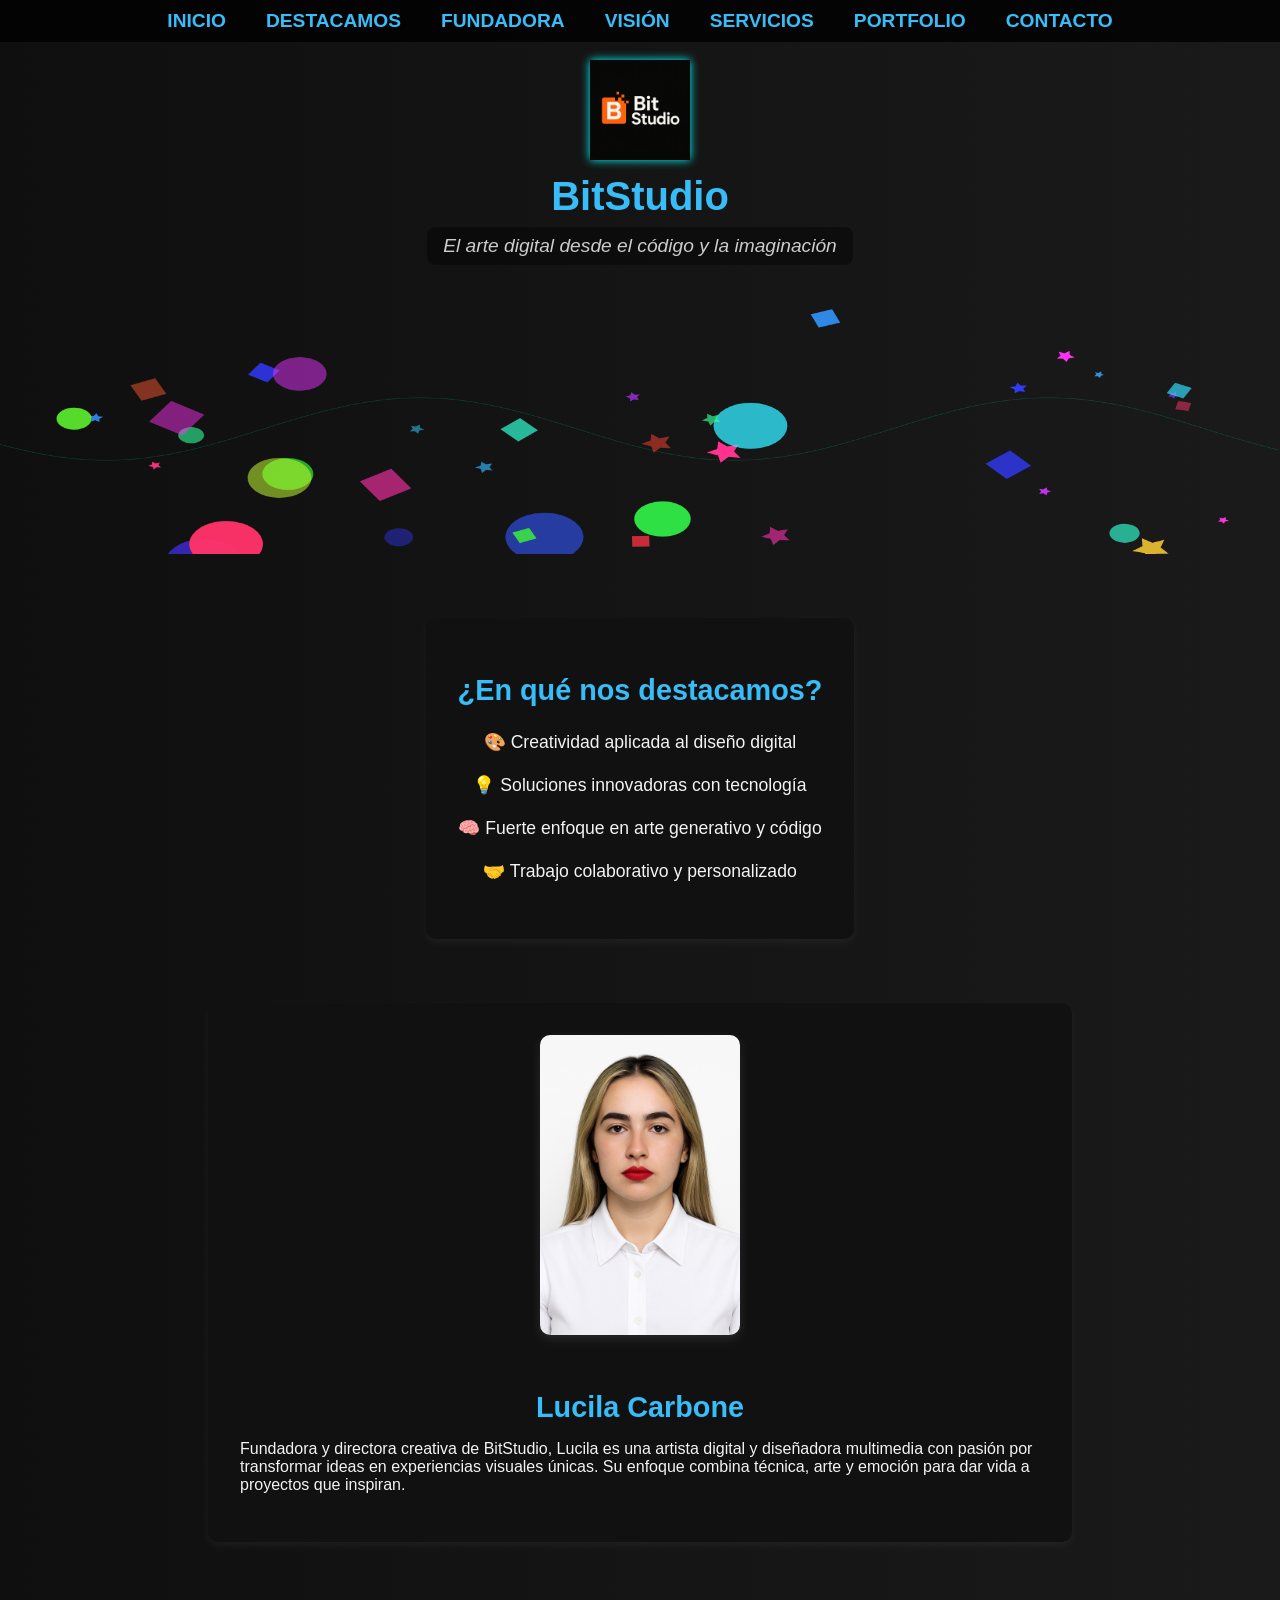
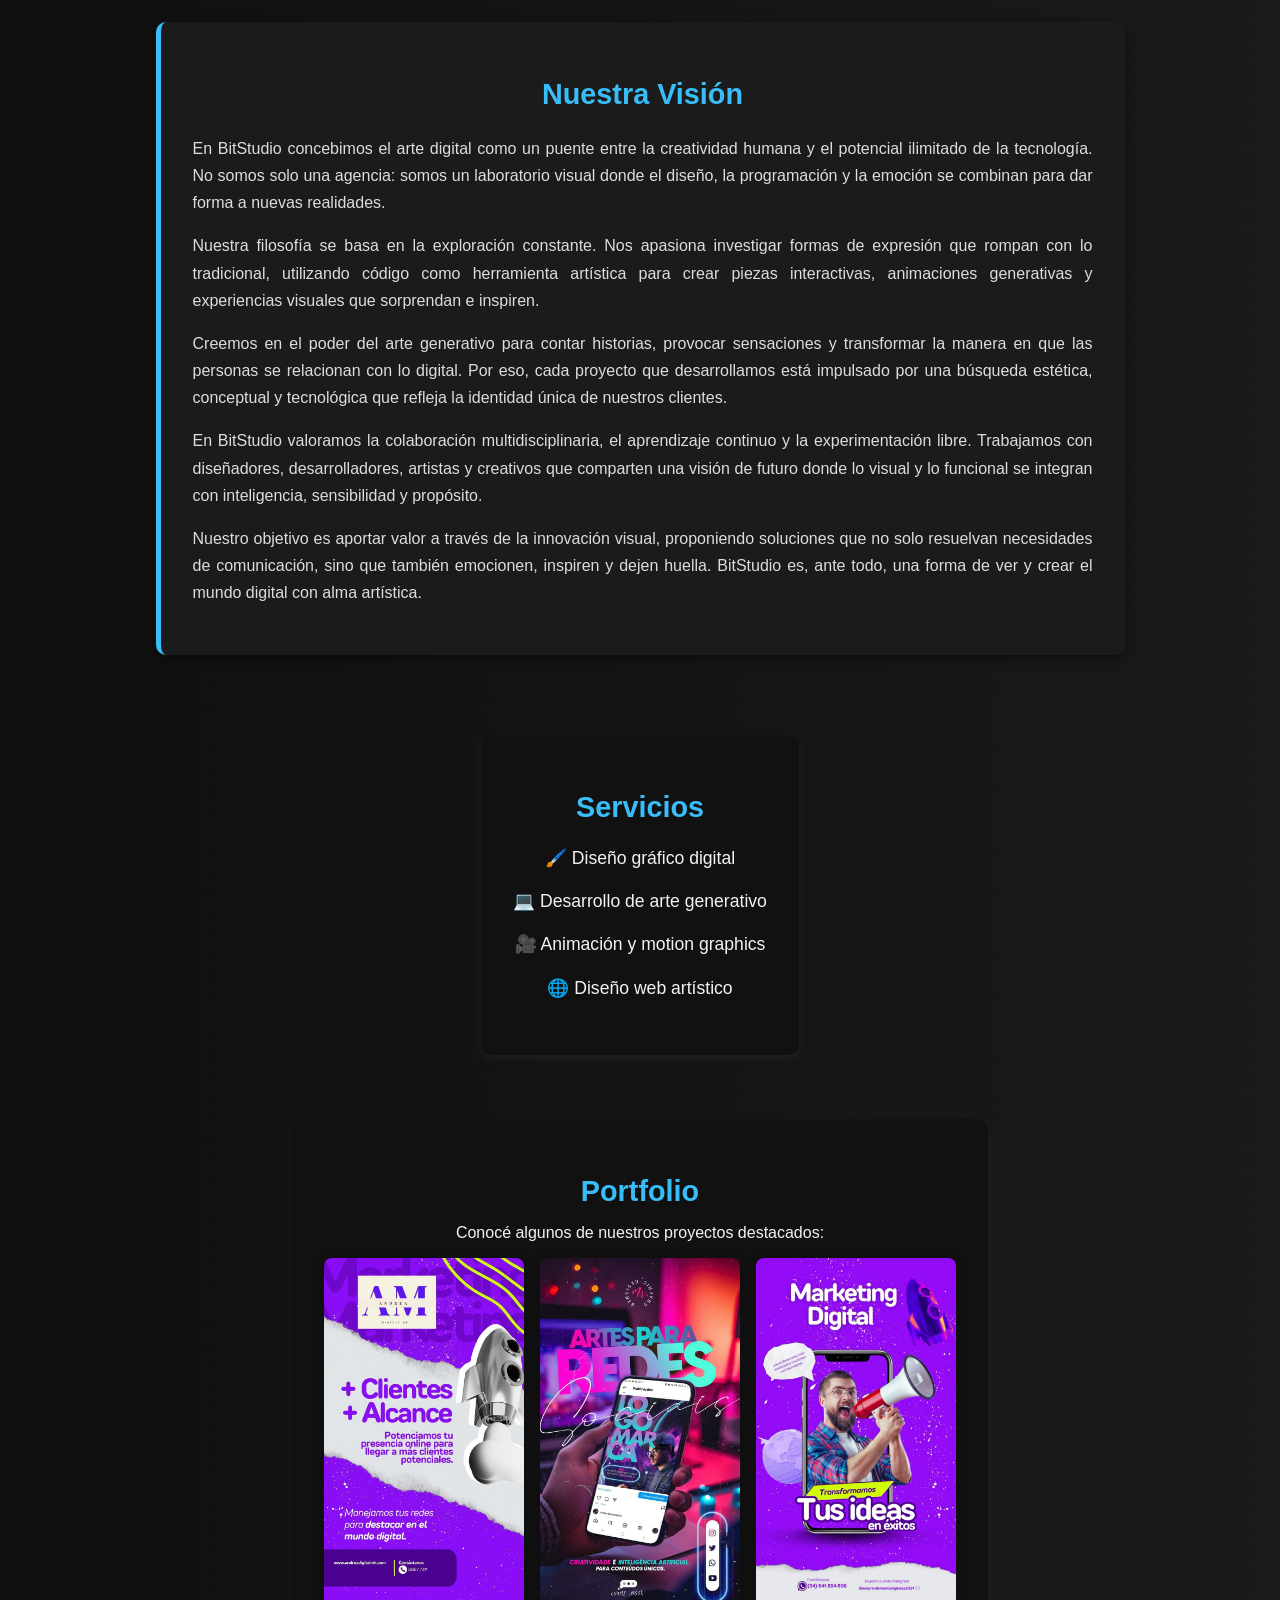
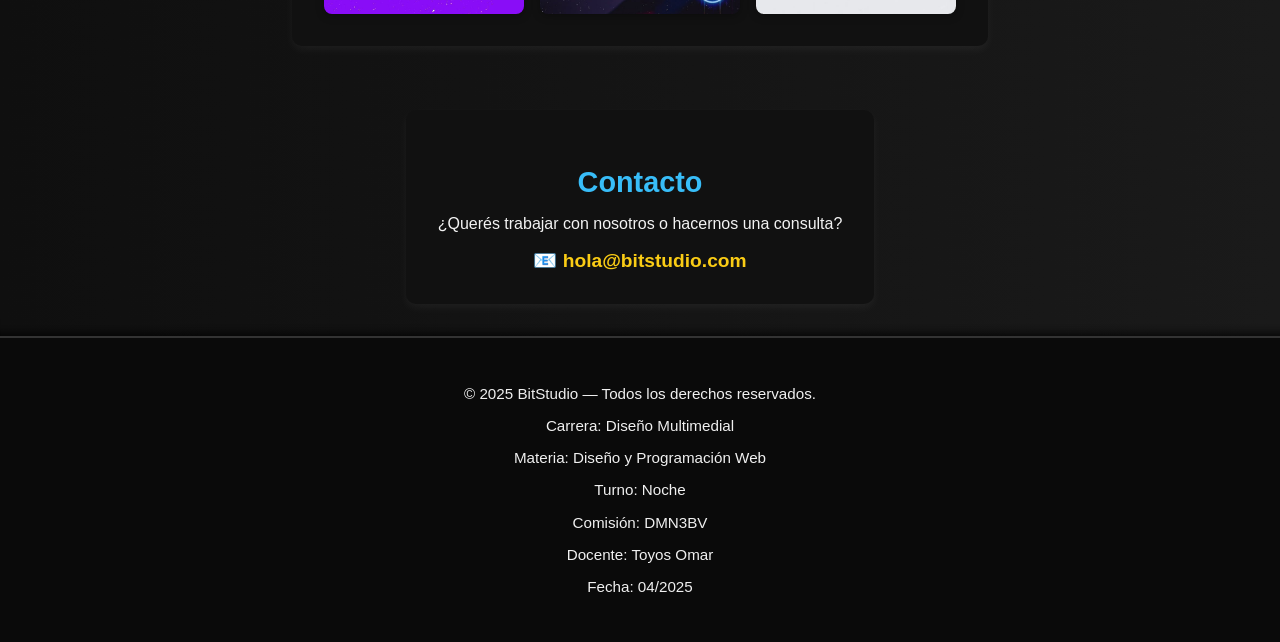
<file: Carbone_lucila_1er_parcial_DMN3BV/landing/index.html>
<!DOCTYPE html>
<html lang="es">
<head>
  <meta charset="UTF-8">
  <title>BitStudio</title>
  <link rel="stylesheet" href="style.css">
  <script src="script.js" defer></script>
</head>
<body>

  <!-- Menú de navegación -->
  <nav class="navegacion">
    <ul>
      <li><a href="#inicio">Inicio</a></li>
      <li><a href="#destacamos">Destacamos</a></li>
      <li><a href="#fundadora">Fundadora</a></li>
      <li><a href="#vision">Visión</a></li>
      <li><a href="#servicios">Servicios</a></li>
      <li><a href="#portfolio">Portfolio</a></li>
      <li><a href="#contacto">Contacto</a></li>
    </ul>
  </nav>

  <!-- Header -->
  <header id="inicio">
    <img src="bitstudio_logo.png" alt="BitStudio Logo" class="logo">
    <h1>BitStudio</h1>
    <p class="bajada">El arte digital desde el código y la imaginación</p>
  </header>

  <!-- Fondo animado -->
  <canvas id="artCanvas"></canvas>

  <!-- Sección Destacamos -->
  <section class="destacamos" id="destacamos">
    <h2>¿En qué nos destacamos?</h2>
    <ul>
      <li>🎨 Creatividad aplicada al diseño digital</li>
      <li>💡 Soluciones innovadoras con tecnología</li>
      <li>🧠 Fuerte enfoque en arte generativo y código</li>
      <li>🤝 Trabajo colaborativo y personalizado</li>
    </ul>
  </section>

  <!-- Sección Fundadora -->
  <section class="fundadora" id="fundadora">
    <img src="lucila_carbone.png" alt="Foto de Lucila Carbone">
    <div>
      <h2>Lucila Carbone</h2>
      <p>
        Fundadora y directora creativa de BitStudio, Lucila es una artista digital y diseñadora multimedia con pasión por transformar ideas en experiencias visuales únicas. Su enfoque combina técnica, arte y emoción para dar vida a proyectos que inspiran.
      </p>
    </div>
  </section>

  <!-- Sección Visión -->
  <section class="vision" id="vision">
    <h2>Nuestra Visión</h2>
    <p>
      En BitStudio concebimos el arte digital como un puente entre la creatividad humana y el potencial ilimitado de la tecnología. No somos solo una agencia: somos un laboratorio visual donde el diseño, la programación y la emoción se combinan para dar forma a nuevas realidades.
    </p>
    <p>
      Nuestra filosofía se basa en la exploración constante. Nos apasiona investigar formas de expresión que rompan con lo tradicional, utilizando código como herramienta artística para crear piezas interactivas, animaciones generativas y experiencias visuales que sorprendan e inspiren.
    </p>
    <p>
      Creemos en el poder del arte generativo para contar historias, provocar sensaciones y transformar la manera en que las personas se relacionan con lo digital. Por eso, cada proyecto que desarrollamos está impulsado por una búsqueda estética, conceptual y tecnológica que refleja la identidad única de nuestros clientes.
    </p>
    <p>
      En BitStudio valoramos la colaboración multidisciplinaria, el aprendizaje continuo y la experimentación libre. Trabajamos con diseñadores, desarrolladores, artistas y creativos que comparten una visión de futuro donde lo visual y lo funcional se integran con inteligencia, sensibilidad y propósito.
    </p>
    <p>
      Nuestro objetivo es aportar valor a través de la innovación visual, proponiendo soluciones que no solo resuelvan necesidades de comunicación, sino que también emocionen, inspiren y dejen huella. BitStudio es, ante todo, una forma de ver y crear el mundo digital con alma artística.
    </p>
  </section>

  <!-- Sección Servicios -->
  <section class="servicios" id="servicios">
    <h2>Servicios</h2>
    <ul>
      <li>🖌️ Diseño gráfico digital</li>
      <li>💻 Desarrollo de arte generativo</li>
      <li>🎥 Animación y motion graphics</li>
      <li>🌐 Diseño web artístico</li>
    </ul>
  </section>

  <!-- Sección Portfolio -->
  <section class="portfolio" id="portfolio">
    <h2>Portfolio</h2>
    <p>Conocé algunos de nuestros proyectos destacados:</p>
    <div class="galeria">
      <img src="Proyecto1.jpg" alt="Proyecto 1">
      <img src="Proyecto2.jpg" alt="Proyecto 2">
      <img src="Proyecto3.jpg" alt="Proyecto 3">
    </div>
  </section>

  <!-- Sección Contacto -->
  <section class="contacto" id="contacto">
    <h2>Contacto</h2>
    <p>¿Querés trabajar con nosotros o hacernos una consulta?</p>
    <a href="mailto:hola@bitstudio.com">📧 hola@bitstudio.com</a>
  </section>

  <!-- Footer -->
  <footer>
    <p>© 2025 BitStudio — Todos los derechos reservados.</p>
    <p>Carrera: Diseño Multimedial</p>
    <p>Materia: Diseño y Programación Web</p>
    <p>Turno: Noche</p>
    <p>Comisión: DMN3BV</p>
    <p>Docente: Toyos Omar</p>
    <p>Fecha: 04/2025</p>
  </footer>

</body>
</html>
</file>
<file: Carbone_lucila_1er_parcial_DMN3BV/landing/style.css>
/* General */
html {
    scroll-behavior: smooth;
  }
  
  body {
    margin: 0;
    font-family: 'Segoe UI', sans-serif;
    background: linear-gradient(to right, #0f0f0f, #1a1a1a);
    color: #f3f3f3;
    display: flex;
    flex-direction: column;
    align-items: center;
    padding-top: 60px; /* espacio para menú fijo */
  }
  
  canvas#artCanvas {
        position: relative;
        width: 100%;
        height: 250px; /* Altura de banner */
        display: block;
        margin: 0 auto 2rem auto;
        border-radius: 12px;
        z-index: 0;
        background: transparent;
      }
      
  
  /* Navegación */
  nav {
    position: fixed;
    top: 0;
    left: 0;
    width: 100%;
    background-color: rgba(0, 0, 0, 0.8);
    padding: 10px 0;
    z-index: 1000;
  }
  
  nav ul {
    display: flex;
    justify-content: center;
    list-style: none;
    margin: 0;
    padding: 0;
  }
  
  nav ul li {
    margin: 0 20px;
  }
  
  nav ul li a {
    color: #38bdf8;
    text-decoration: none;
    font-size: 1.2rem;
    font-weight: bold;
    position: relative;
    text-transform: uppercase;
  }
  
  nav ul li a::after {
    content: "";
    position: absolute;
    left: 0;
    bottom: -5px;
    width: 0;
    height: 2px;
    background-color: #facc15;
    transition: width 0.3s ease-in-out;
  }
  
  nav ul li a:hover::after {
    width: 100%;
  }
  
  /* Header */
  header {
    text-align: center;
    margin-bottom: 20px;
    z-index: 1;
  }
  
  .logo {
    width: 100px;
    margin-bottom: 10px;
    filter: drop-shadow(0 0 5px #0ff);
  }
  
  h1 {
    font-size: 2.5rem;
    margin: 0;
    color: #38bdf8;
  }
  
  .bajada {
    font-style: italic;
    color: #ccc;
    font-size: 1.2rem;
    margin-top: 0.5rem;
    background: rgba(0, 0, 0, 0.4);
    display: inline-block;
    padding: 0.5rem 1rem;
    border-radius: 8px;
  }
  
  /* Secciones */
  section {
    max-width: 800px;
    margin: 2rem auto;
    padding: 2rem;
    background-color: #111;
    border-radius: 10px;
    box-shadow: 0 4px 10px rgba(255, 255, 255, 0.05);
  }
  
  section h2 {
    color: #38bdf8;
    margin-bottom: 1rem;
    font-size: 1.8rem;
    text-align: center;
  }
  
  /* Destacamos */
  .destacamos ul {
    list-style: none;
    padding-left: 0;
    font-size: 1.1rem;
    line-height: 2;
    display: flex;
    flex-direction: column;
    gap: 0.5rem;
    align-items: center;
  }
  
  /* Fundadora */
  .fundadora {
    display: flex;
    flex-wrap: wrap;
    gap: 2rem;
    align-items: center;
    justify-content: center;
  }
  
  .fundadora img {
    width: 200px;
    border-radius: 10px;
    box-shadow: 0 4px 12px rgba(255, 255, 255, 0.1);
  }
  .vision {
    max-width: 900px;
    margin: 3rem auto;
    padding: 2rem;
    background-color: #1b1b1b;
    border-left: 5px solid #38bdf8;
    border-radius: 10px;
    box-shadow: 0 4px 12px rgba(0, 0, 0, 0.4);
  }
  
  .vision h2 {
    color: #38bdf8;
    font-size: 1.8rem;
    margin-bottom: 1.5rem;
    text-align: center;
  }
  
  .vision p {
    color: #dddddd;
    line-height: 1.7;
    margin-bottom: 1rem;
    text-align: justify;
  }
  
  /* Servicios */
  .servicios ul {
    list-style: none;
    padding-left: 0;
    font-size: 1.1rem;
    line-height: 2;
    display: flex;
    flex-direction: column;
    gap: 0.5rem;
    align-items: center;
  }
  
  /* Portfolio */
  .portfolio p {
    text-align: center;
    margin-bottom: 1rem;
  }
  
  .portfolio .galeria {
    display: flex;
    flex-wrap: wrap;
    gap: 1rem;
    justify-content: center;
  }
  
  .portfolio .galeria img {
    width: 200px;
    border-radius: 8px;
    box-shadow: 0 2px 8px rgba(0, 0, 0, 0.3);
    transition: transform 0.3s ease;
  }
  
  .portfolio .galeria img:hover {
    transform: scale(1.05);
  }
  
  /* Contacto */
  .contacto a {
    display: block;
    text-align: center;
    color: #facc15;
    font-weight: bold;
    font-size: 1.2rem;
    text-decoration: none;
    transition: color 0.2s ease;
  }
  
  .contacto a:hover {
    color: #fff;
  }
  
  footer {

        width: 100%;
        background-color: #0a0a0a; /* tono más oscuro que el body */
        color: #f0f0f0;
        text-align: center;
        padding: 2rem 1rem;
        font-size: 0.95rem;
        border-top: 2px solid #333;
        box-shadow: 0 -2px 10px rgba(0, 0, 0, 0.9);
      }
</file>
